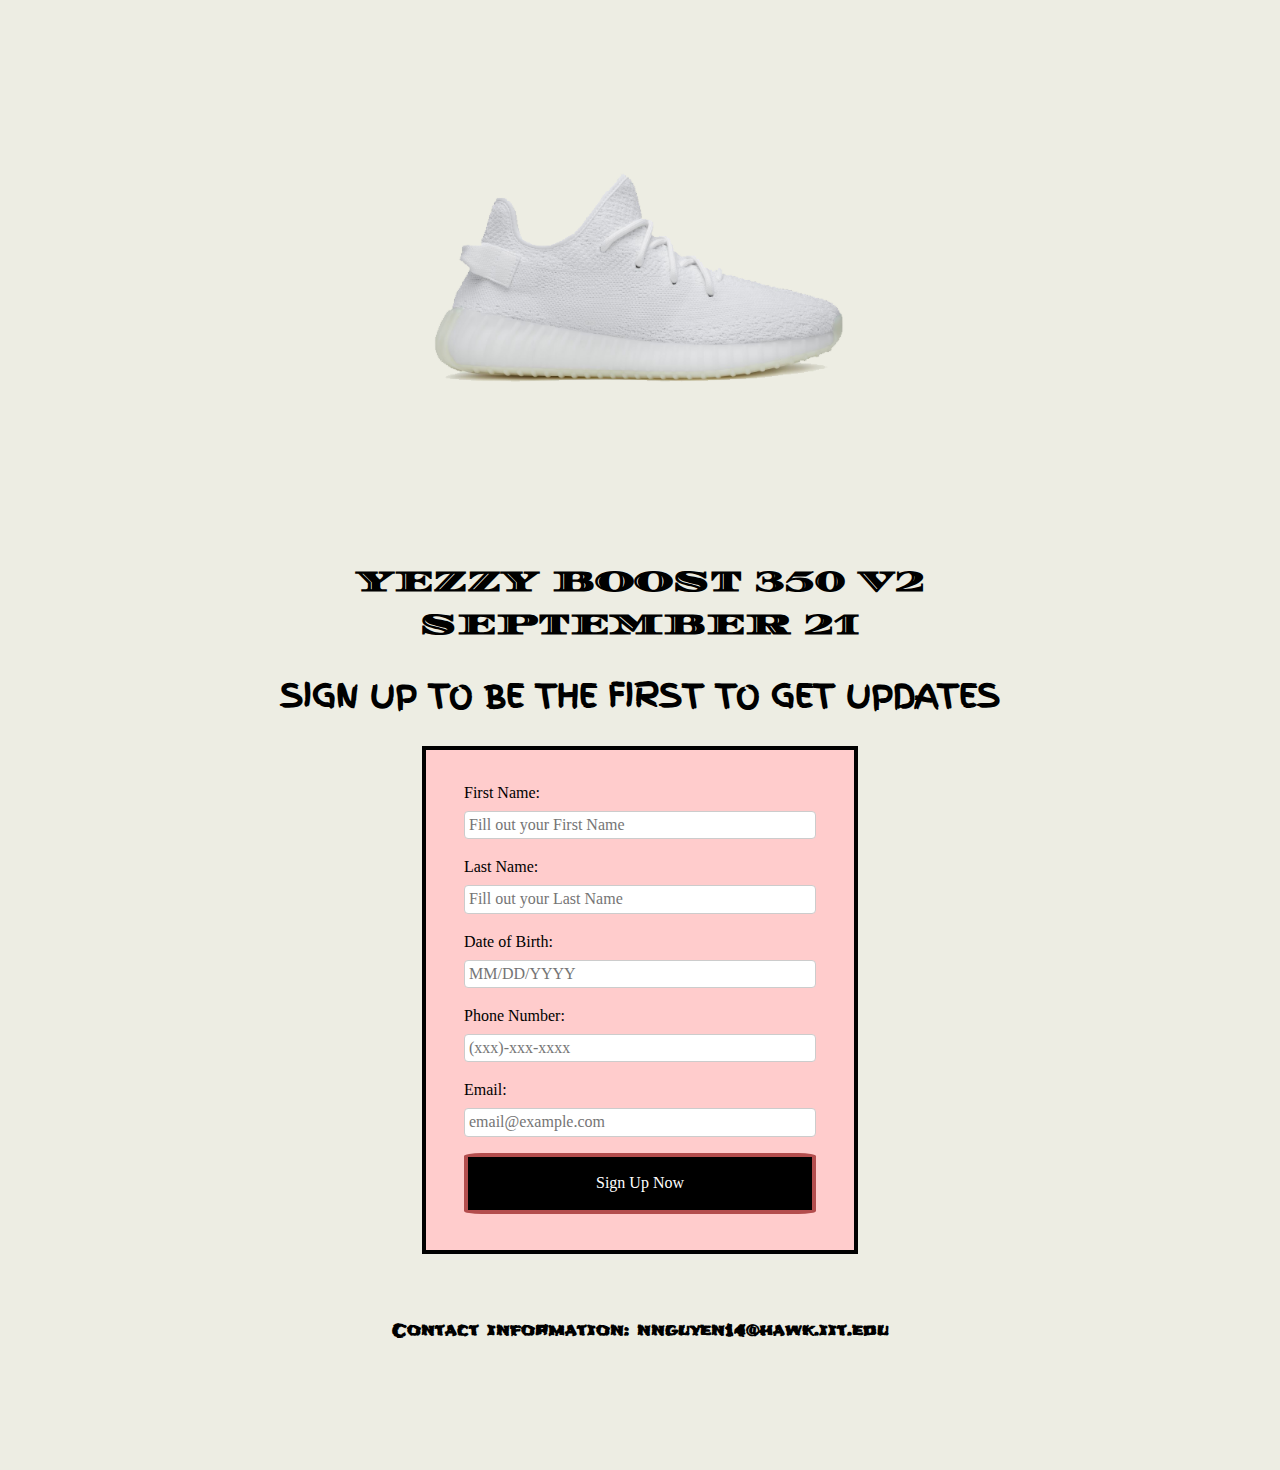
<file: index.html>
<!DOCTYPE html>
<html lang="en" class="nojs">
  <!--Nhan Nguyen-->
  <!--Project 1-->
  <!--09/09/2018-->
<head>
  <title>adidas</title>
  <meta charset="utf-8" />
  <meta name="viewport" content="width=device-width,initial-scale=1.0,shrink-to-fit=no" />
  <link rel="stylesheet" type="text/css" href="stylecss/style.css" />
  <link rel="stylesheet" href="https://fonts.googleapis.com/css?family=Diplomata%20SC" />
  <link rel="stylesheet" href="https://fonts.googleapis.com/css?family=Bangers" />
  <link rel="stylesheet" href="https://fonts.googleapis.com/css?family=Bonbon" />
  <link rel="stylesheet" href="https://fonts.googleapis.com/css?family=Finger%20Paint" />
  <link rel="stylesheet" href="https://fonts.googleapis.com/css?family=Frijole" />
  <script async src="javascript/script.js"></script>
</head>
<body>
  <h1> <img src="stylecss/pic/cream.png" alt="cream" height="500" width="500"> </h1>
  <h3>YEZZY BOOST 350 V2</h3>
  <h3>SEPTEMBER 21</h3>
  <h2>SIGN UP TO BE THE FIRST TO GET UPDATES</h2>
  <div class="column">
    <form method ="get" action="#nul" autocomplete="on" name="myForm" onsubmit="myFunction()" >
      <fieldset>
        <div>
          <label for="fname">First Name: </label>
          <input type="text" id="fname" name="firstname" placeholder="Fill out your First Name" required>
        </div>
        <div>
          <label for="lname">Last Name: </label>
          <input type="text" id="lname" name="lastname" placeholder="Fill out your Last Name" required>
        </div>
        <div>
          <label for="bday">Date of Birth:</label>
          <input type="text" id="bday" name="bday"  placeholder="MM/DD/YYYY" required>
        </div>
        <div>
          <label for="tel">Phone Number: </label>
          <input type="tel" id="tel" name="tel" placeholder="(xxx)-xxx-xxxx" required>
        </div>
        <div>
          <label for="email">Email: </label>
          <input type="email" id="email" name="email" placeholder="email@example.com" required>
        </div>
        <div>
          <input type="submit" id = "submit"  value="Sign Up Now">
        </div>
      </fieldset>
    </form>
  </div>
  <footer>
    Contact information: nnguyen14@hawk.iit.edu
  </footer>
</body>
</html>
</file>
<file: stylecss/style.css>
/*-------------------------------------------------*/
/* http://meyerweb.com/eric/tools/css/reset/
   v2.0 | 20110126
   License: none (public domain)
*/

html, body, div, span, applet, object, iframe,
h1, h2, h3, h4, h5, h6, p, blockquote, pre,
a, abbr, acronym, address, big, cite, code,
del, dfn, em, img, ins, kbd, q, s, samp,
small, strike, strong, sub, sup, tt, var,
b, u, i, center,
dl, dt, dd, ol, ul, li,
fieldset, form, label, legend,
table, caption, tbody, tfoot, thead, tr, th, td,
article, aside, canvas, details, embed,
figure, figcaption, footer, header, hgroup,
menu, nav, output, ruby, section, summary,
time, mark, audio, video {
	margin: 0;
	padding: 0;
	border: 0;
	font-size: 100%;
	font: inherit;
	vertical-align: baseline;
}
/* HTML5 display-role reset for older browsers */
article, aside, details, figcaption, figure,
footer, header, hgroup, menu, nav, section {
	display: block;
}
body {
	line-height: 1;
}
ol, ul {
	list-style: none;
}
blockquote, q {
	quotes: none;
}
blockquote:before, blockquote:after,
q:before, q:after {
	content: '';
	content: none;
}
table {
	border-collapse: collapse;
	border-spacing: 0;
}


/*! normalize.css v8.0.0 | MIT License | github.com/necolas/normalize.css */

/* Document
   ========================================================================== */

/**
 * 1. Correct the line height in all browsers.
 * 2. Prevent adjustments of font size after orientation changes in iOS.
 */

html {
  line-height: 1.15; /* 1 */
  -webkit-text-size-adjust: 100%; /* 2 */
}

/* Sections
   ========================================================================== */

/**
 * Remove the margin in all browsers.
 */

body {
  margin: 0;
}

/**
 * Correct the font size and margin on `h1` elements within `section` and
 * `article` contexts in Chrome, Firefox, and Safari.
 */

h1 {
  font-size: 2em;
  margin: 0.67em 0;
}

/* Grouping content
   ========================================================================== */

/**
 * 1. Add the correct box sizing in Firefox.
 * 2. Show the overflow in Edge and IE.
 */

hr {
  box-sizing: content-box; /* 1 */
  height: 0; /* 1 */
  overflow: visible; /* 2 */
}

/**
 * 1. Correct the inheritance and scaling of font size in all browsers.
 * 2. Correct the odd `em` font sizing in all browsers.
 */

pre {
  font-family: monospace, monospace; /* 1 */
  font-size: 1em; /* 2 */
}

/* Text-level semantics
   ========================================================================== */

/**
 * Remove the gray background on active links in IE 10.
 */

a {
  background-color: transparent;
}

/**
 * 1. Remove the bottom border in Chrome 57-
 * 2. Add the correct text decoration in Chrome, Edge, IE, Opera, and Safari.
 */

abbr[title] {
  border-bottom: none; /* 1 */
  text-decoration: underline; /* 2 */
  text-decoration: underline dotted; /* 2 */
}

/**
 * Add the correct font weight in Chrome, Edge, and Safari.
 */

b,
strong {
  font-weight: bolder;
}

/**
 * 1. Correct the inheritance and scaling of font size in all browsers.
 * 2. Correct the odd `em` font sizing in all browsers.
 */

code,
kbd,
samp {
  font-family: monospace, monospace; /* 1 */
  font-size: 1em; /* 2 */
}

/**
 * Add the correct font size in all browsers.
 */

small {
  font-size: 80%;
}

/**
 * Prevent `sub` and `sup` elements from affecting the line height in
 * all browsers.
 */

sub,
sup {
  font-size: 75%;
  line-height: 0;
  position: relative;
  vertical-align: baseline;
}

sub {
  bottom: -0.25em;
}

sup {
  top: -0.5em;
}

/* Embedded content
   ========================================================================== */

/**
 * Remove the border on images inside links in IE 10.
 */

img {
  border-style: none;
}

/* Forms
   ========================================================================== */

/**
 * 1. Change the font styles in all browsers.
 * 2. Remove the margin in Firefox and Safari.
 */

button,
input,
optgroup,
select,
textarea {
  font-family: inherit; /* 1 */
  font-size: 100%; /* 1 */
  line-height: 1.15; /* 1 */
  margin: 0; /* 2 */
}

/**
 * Show the overflow in IE.
 * 1. Show the overflow in Edge.
 */

button,
input { /* 1 */
  overflow: visible;
}

/**
 * Remove the inheritance of text transform in Edge, Firefox, and IE.
 * 1. Remove the inheritance of text transform in Firefox.
 */

button,
select { /* 1 */
  text-transform: none;
}

/**
 * Correct the inability to style clickable types in iOS and Safari.
 */

button,
[type="button"],
[type="reset"],
[type="submit"] {
  -webkit-appearance: button;
}

/**
 * Remove the inner border and padding in Firefox.
 */

button::-moz-focus-inner,
[type="button"]::-moz-focus-inner,
[type="reset"]::-moz-focus-inner,
[type="submit"]::-moz-focus-inner {
  border-style: none;
  padding: 0;
}

/**
 * Restore the focus styles unset by the previous rule.
 */
button:-moz-focusring,
[type="button"]:-moz-focusring,
[type="reset"]:-moz-focusring,
[type="submit"]:-moz-focusring {
  outline: 1px dotted ButtonText;
}

/**
 * Correct the padding in Firefox.
 */

fieldset {
  padding: 0.35em 0.75em 0.625em;
}

/**
 * 1. Correct the text wrapping in Edge and IE.
 * 2. Correct the color inheritance from `fieldset` elements in IE.
 * 3. Remove the padding so developers are not caught out when they zero out
 *    `fieldset` elements in all browsers.
 */

legend {
  box-sizing: border-box; /* 1 */
  color: inherit; /* 2 */
  display: table; /* 1 */
  max-width: 100%; /* 1 */
  padding: 0; /* 3 */
  white-space: normal; /* 1 */
}

/**
 * Add the correct vertical alignment in Chrome, Firefox, and Opera.
 */

progress {
  vertical-align: baseline;
}

/**
 * Remove the default vertical scrollbar in IE 10+.
 */

textarea {
  overflow: auto;
}

/**
 * 1. Add the correct box sizing in IE 10.
 * 2. Remove the padding in IE 10.
 */

[type="checkbox"],
[type="radio"] {
  box-sizing: border-box; /* 1 */
  padding: 0; /* 2 */
}

/**
 * Correct the cursor style of increment and decrement buttons in Chrome.
 */

[type="number"]::-webkit-inner-spin-button,
[type="number"]::-webkit-outer-spin-button {
  height: auto;
}

/**
 * 1. Correct the odd appearance in Chrome and Safari.
 * 2. Correct the outline style in Safari.
 */

[type="search"] {
  -webkit-appearance: textfield; /* 1 */
  outline-offset: -2px; /* 2 */
}

/**
 * Remove the inner padding in Chrome and Safari on macOS.
 */

[type="search"]::-webkit-search-decoration {
  -webkit-appearance: none;
}

/**
 * 1. Correct the inability to style clickable types in iOS and Safari.
 * 2. Change font properties to `inherit` in Safari.
 */

::-webkit-file-upload-button {
  -webkit-appearance: button; /* 1 */
  font: inherit; /* 2 */
}

/* Interactive
   ========================================================================== */

/*
 * Add the correct display in Edge, IE 10+, and Firefox.
 */

details {
  display: block;
}

/*
 * Add the correct display in all browsers.
 */

summary {
  display: list-item;
}

/* Misc
   ========================================================================== */

/**
 * Add the correct display in IE 10+.
 */

template {
  display: none;
}

/**
 * Add the correct display in IE 10.
 */

[hidden] {
  display: none;
}

/*Style css*/
body {
  background-color: #edede3;
  line-height: 1.5;
}

footer{
  font-family: 'Frijole' ,'Bonbon', sans-serif;
  text-align: center;
  margin-bottom: 10%;
  font-weight: bold;
  line-height: 1.5;
}
h1{
  margin-top: 2%;
  text-align: center;
}
h2{
  font-family: 'Finger Paint', 'Diplomata SC', sans-serif;
  text-align: center;
  font-size: 200%;
  font-weight: bold;
  margin-top: 2%;
}
h3{
  font-family: 'Diplomata SC','Finger Paint', sans-serif;
  text-align: center;
  font-size: 180%;
  font-weight: bold;
}
.column {
  padding: 2%;
  margin: 2% 33% 5% 33%;
  background-color: #ffcccc;
  border: 4px solid black;
}
input[type=submit]{
  border-radius: 5%;
  background-color: black;
  color: white;
  text-align: center;
  border: 4px solid #b34d4d;
  width: 100%;
  padding: 5%
}
input[type=text],input[type=tel],input[type=email],input[type=date]{
  width: 100%;
  padding: 4px;
  border: 1px solid #ccc;
  border-radius: 4px;
  box-sizing: border-box;
  margin-top: 6px;
  margin-bottom: 16px;
  resize: vertical;

}

@media only screen and (max-width: 1048px) {
    /* For mobile phones: w 1048px */
.column{
  padding: 5%;
  margin: 2% 5% 2% 5%;}
fieldset{
  width: 90%;}
input[type=text],input[type=tel],input[type=email],input[type=date]{
  width: 100%;}
h3{
  font-size: 4vw;}
h2{
  font-size: 5vw;
  margin-top: 5%;}
img{
  width: 50%;
  height: auto;}
}

@media only screen and (max-width: 720px) {
    /* For mobile phones: w 720px */
.column{
  padding: 5%;
  margin: 10% 25% 10% 25%;}
fieldset{
  width: 90%;}
input[type=text],input[type=tel],input[type=email],input[type=date]{
  width: 100%;}
h3{
  font-size: 4vw;}
h2{
  font-size: 2vw;
  margin-top: 5%;}
img{
  width: 40%;
  height: auto;}
}
</file>
